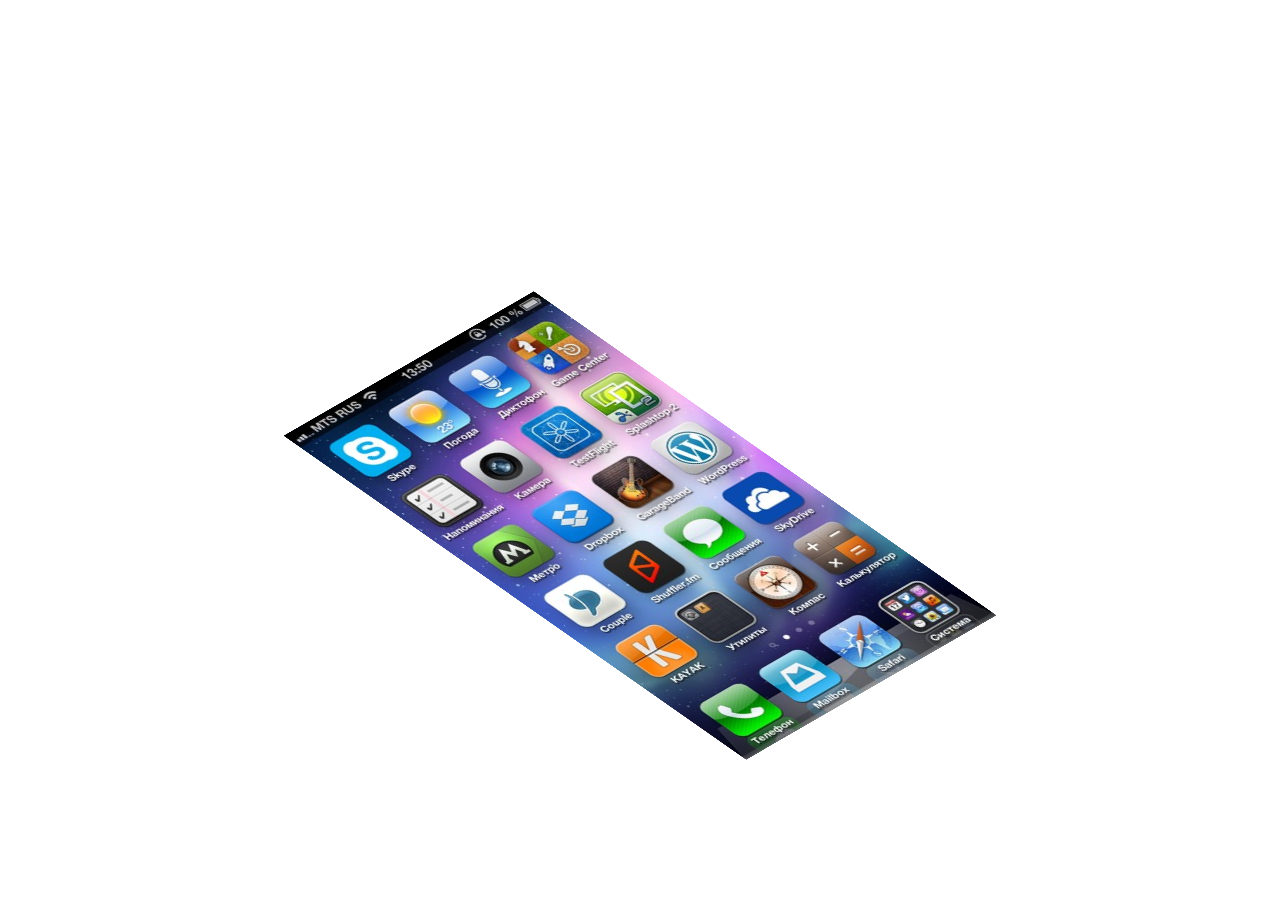
<file: Hover image/index.html>
<!DOCTYPE html>
<html lang="en">
  <head>
    <meta charset="UTF-8" />
    <meta http-equiv="X-UA-Compatible" content="IE=edge" />
    <meta name="viewport" content="width=device-width, initial-scale=1.0" />
    <title>CSS 3D Animation</title>
    <link rel="stylesheet" href="css/style.css" />
  </head>
  <body>
    <div class="wrapper">
      <img src="img/free-spaces-hack-pic1.jpg" />
      <img src="img/free-spaces-hack-pic1.jpg" />
      <img src="img/free-spaces-hack-pic1.jpg" />
      <img src="img/free-spaces-hack-pic1.jpg" />
      <img src="img/free-spaces-hack-pic1.jpg" />
      <img src="img/free-spaces-hack-pic1.jpg" />
      <img src="img/free-spaces-hack-pic1.jpg" />
      <img src="img/free-spaces-hack-pic1.jpg" />
      <img src="img/free-spaces-hack-pic1.jpg" />
      <img src="img/free-spaces-hack-pic1.jpg" />
    </div>
  </body>
</html>
</file>
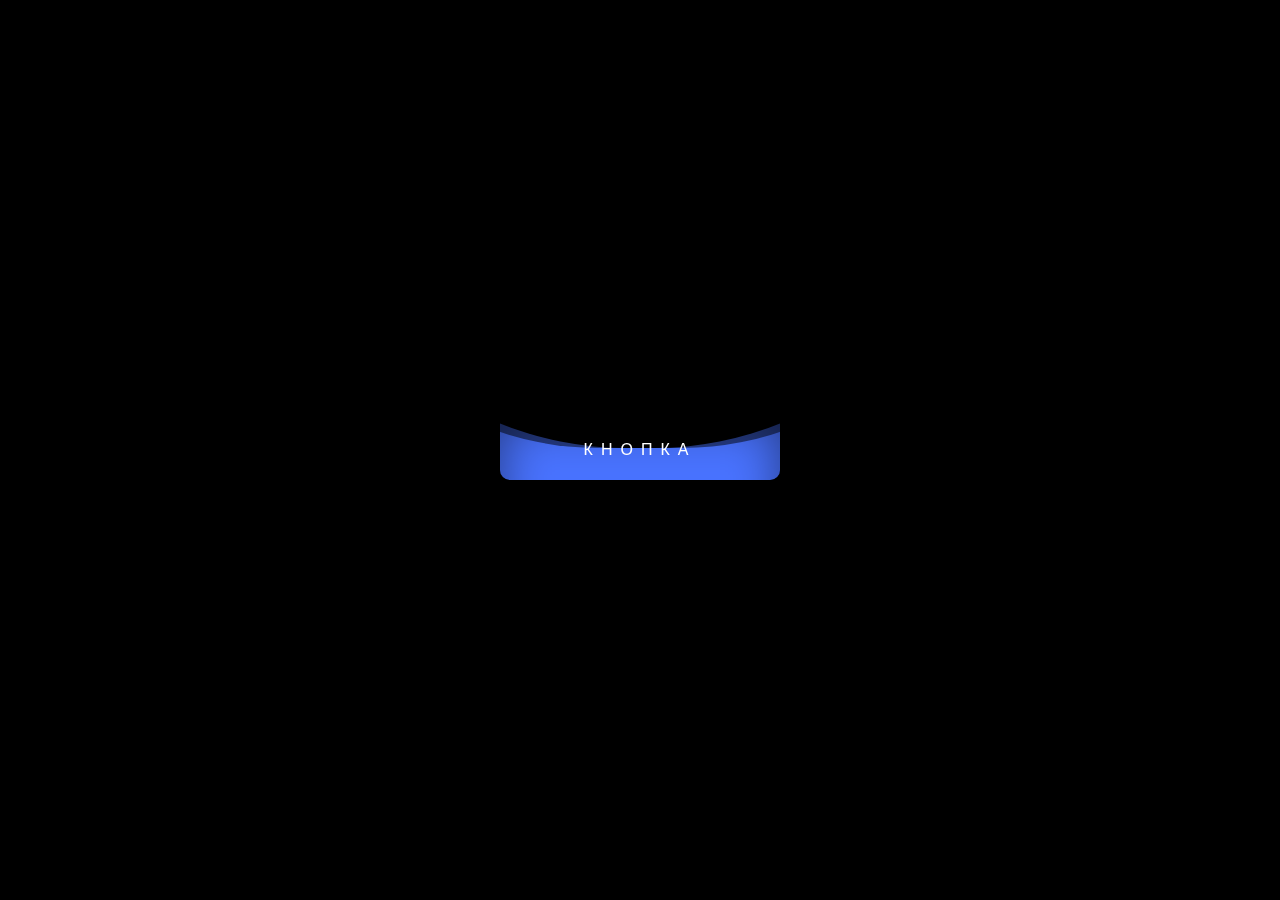
<file: wave Button/index.html>
<!DOCTYPE html>
<html lang="en">
  <head>
    <meta charset="UTF-8" />
    <meta http-equiv="X-UA-Compatible" content="IE=edge" />
    <meta name="viewport" content="width=device-width, initial-scale=1.0" />
    <title>Wave button</title>
    <link rel="stylesheet" href="style.css" />
  </head>
  <body>
    <div class="wrapper">
      <a href="#" class="wave-btn">
        <span class="wave-btn__text">Кнопка</span>
        <span class="wave-btn__waves"></span>
      </a>
    </div>
  </body>
</html>
</file>
<file: Hover image/css/style.css>
body {
  margin: 0;
  width: 100%;
  height: 100vh;
  display: flex;
  align-items: center;
  justify-content: center;
}

.wrapper {
  position: relative;
  width: 288px;
  height: 511px;
  margin-top: 150px;
  background-color: transparent;
  transform: rotate(-30deg) skew(25deg);
}

.wrapper img {
  position: absolute;
  width: 100%;
  transition: 0.75s;
}

.wrapper:hover img:nth-child(10) {
  transform: translate(180px, -180px);
  opacity: 1;
}

.wrapper:hover img:nth-child(9) {
  transform: translate(160px, -160px);
  opacity: 0.9;
}

.wrapper:hover img:nth-child(8) {
  transform: translate(140px, -140px);
  opacity: 0.8;
}

.wrapper:hover img:nth-child(7) {
  transform: translate(120px, -120px);
  opacity: 0.7;
}

.wrapper:hover img:nth-child(6) {
  transform: translate(100px, -100px);
  opacity: 0.6;
}

.wrapper:hover img:nth-child(5) {
  transform: translate(80px, -80px);
  opacity: 0.5;
}

.wrapper:hover img:nth-child(4) {
  transform: translate(60px, -60px);
  opacity: 0.4;
}

.wrapper:hover img:nth-child(3) {
  transform: translate(40px, -40px);
  opacity: 0.3;
}

.wrapper:hover img:nth-child(2) {
  transform: translate(20px, -20px);
  opacity: 0.2;
}

.wrapper:hover img:nth-child(1) {
  transform: translate(0px, -0px);
  opacity: 0.1;
}
</file>
<file: wave Button/style.css>
* {
  padding: 0;
  margin: 0;
  box-sizing: border-box;
}

html,
body {
  height: 100%;
}

body {
  background: #000;
}

.wrapper {
  width: 100%;
  min-height: 100%;
  height: 100%;

  display: flex;
  justify-content: center;
  align-items: center;
}

.wave-btn {
  width: 280px;
  height: 60px;
  display: flex;

  overflow: hidden;

  transition: all 0.8s ease 0s;

  position: relative;

  justify-content: center;
  align-items: center;

  border-radius: 0 0 10px 10px;
  text-decoration: none;
}

.wave-btn:hover {
  border-radius: 10px;
  transition: all 0.8s ease 0.2s;

  box-shadow: 0 0 40px rgba(73, 115, 255, 0.6);
}

.wave-btn:hover .wave-btn__waves {
  top: -50px;
}

.wave-btn__text {
  font-family: Arial, 'Helvetica Neue', Helvetica, sans-serif;
  color: #fff;
  text-transform: uppercase;
  letter-spacing: 8px;
  position: relative;
  z-index: 1;
}

.wave-btn__waves {
  position: absolute;
  width: 280px;
  height: 280px;
  background-color: #4973ff;
  top: 0;
  left: 0;
  box-shadow: inset 0 0 50px rgba(0, 0, 0, 0.5);

  transition: all 0.8s ease 0s;
}

.wave-btn__waves:after,
.wave-btn__waves:before {
  content: '';
  position: absolute;
  top: 0;
  left: 50%;
  width: 250%;
  height: 250%;

  transform: translate3d(-50%, -96%, 0) rotate(0deg) scale(1);
}

.wave-btn__waves:before {
  background-color: #000;
  border-radius: 48%;

  animation: waves 5s infinite linear;
}

.wave-btn__waves:after {
  background-color: rgba(0, 0, 0, 0.5);
  border-radius: 44%;

  animation: waves 10s infinite linear;
}

@keyframes waves {
  0% {
    transform: translate3d(-50%, -96%, 0) rotate(0deg) scale(1);
  }
  100% {
    transform: translate3d(-50%, -96%, 0) rotate(360deg) scale(1);
  }
}
</file>
